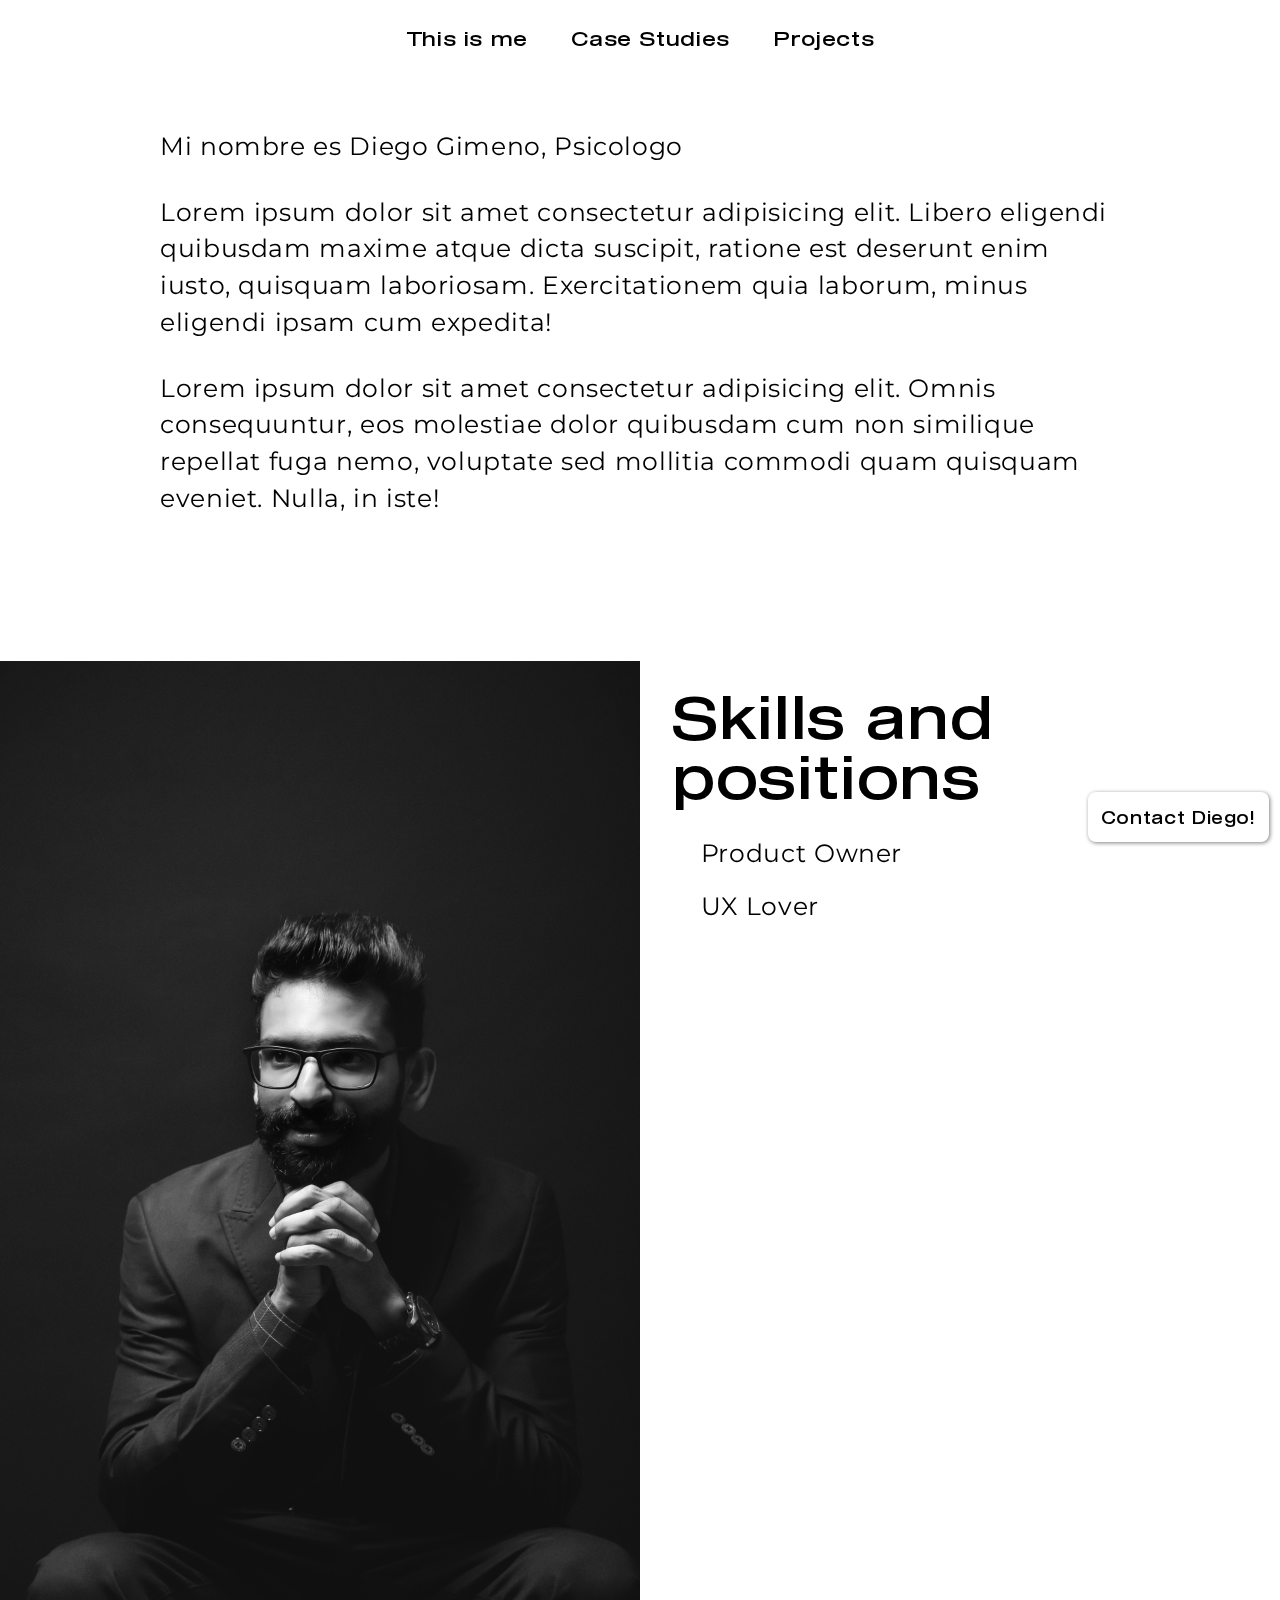
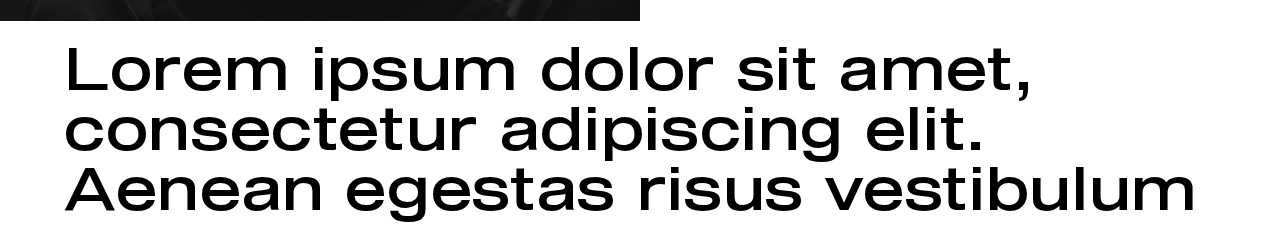
<file: index.html>
<!DOCTYPE html>
<html lang="en">

<head>
    <meta charset="UTF-8">
    <meta name="viewport" content="width=device-width, initial-scale=1.0">
    <meta http-equiv="X-UA-Compatible" content="ie=edge">
    <title>DGC Home</title>
    <link href="css/reset.css" type="text/css" rel="stylesheet">
    <link href="https://fonts.googleapis.com/css?family=Montserrat|Muli|Nunito&display=swap" rel="stylesheet">
    <link rel="stylesheet" href="https://unpkg.com/aos@next/dist/aos.css" />
    <link href="css/style.css" type="text/css" rel="stylesheet">
</head>

<body>
    <header>
      <nav>
            <ul class="menu1">
                <li> <a href="index.html" target="_top">This is me</a> </li>
                <li> <a href="casestudies.html" target="_top">Case Studies</a> </li>
                <li> <a href="projects.html" target="_top">Projects</a> </li>
            </ul>
        </nav>
    </header>

    <a class="button" href="mailto:gimenoisworking@live.com?Subject=Hello%20again" target="_top"> <h4>Contact Diego!</h4></button></a>

    <div class="description" data-aos="fade-zoom-in" data-aos-easing="ease-in-sine">
        <h1 class="description1">Mi nombre es Diego Gimeno, Psicologo</h1>
        <p class="description2">Lorem ipsum dolor sit amet consectetur adipisicing elit. Libero eligendi quibusdam
            maxime atque dicta suscipit, ratione est deserunt enim iusto, quisquam laboriosam. Exercitationem quia
            laborum, minus eligendi ipsam cum expedita!</p>
        <p class="description3">Lorem ipsum dolor sit amet consectetur adipisicing elit. Omnis consequuntur, eos
            molestiae dolor quibusdam cum non similique repellat fuga nemo, voluptate sed mollitia commodi quam
            quisquam eveniet. Nulla, in iste!</p>
    </div>

    <div class="info">
        <div data-aos="fade-in" data-aos-duration="2000" class="infoImg">
            <img src="./img/nith-in-1149597-unsplash.jpg">
        </div>

        <div class="infoCaja">
            <div class="services">
                <h2 data-aos="fade-in" data-aos-duration="2000"> Skills and positions </h2>
                <ul>
                    <li data-aos="fade-in" data-aos-duration="2000"><p>Product Owner</p></li>
                    <li data-aos="fade-in" data-aos-duration="2000"><p>UX Lover</p> </li>
                    <li data-aos="fade-in" data-aos-duration="2000"><p>Team Coordinator</p> </li>
                    <li data-aos="fade-in" data-aos-duration="2000"><p>Agile Facilitator</p> </li>
                    <li data-aos="fade-in" data-aos-duration="2000"><p>Product Designer</p> </li>
                    <li data-aos="fade-in" data-aos-duration="2000"><p>Business analysis</p> </li>
                </ul>
            </div>
            <div class="clients">
                <h2 data-aos="fade-in" data-aos-duration="2000">Customers and Colaborators</h2>
                <div class="logo">
                    <div data-aos="fade-in" data-aos-duration="2000" class="logos"><img class="logo1" src="./img/ironhack.svg"
                            alt="Ironhack Logotipo"></div>
                    <div data-aos="fade-in" data-aos-duration="2000" class="logos"><img class="logo2" src="./img/ef.svg"
                            alt="Ironhack Logotipo"></div>
                    <div data-aos="fade-in" data-aos-duration="2000" class="logos"><img class="logo3" src="./img/nh.svg"
                            alt="Ironhack Logotipo"></div>
                    <div data-aos="fade-in" data-aos-duration="2000" class="logos"><img class="logo4" src="./img/ironhack.svg"
                            alt="Ironhack Logotipo>"></div>

                </div>
            </div>
        </div>
    </div>
    <footer class="footer">
        <h2>Lorem ipsum dolor sit amet, consectetur adipiscing elit. Aenean egestas risus vestibulum
            <h2>
    </footer>
    <script src="https://code.jquery.com/jquery-3.4.1.min.js" integrity="sha256-CSXorXvZcTkaix6Yvo6HppcZGetbYMGWSFlBw8HfCJo="
    crossorigin="anonymous"></script>
<script src="https://unpkg.com/aos@next/dist/aos.js"></script>
<script>
    AOS.init();
</script>
<script src="document.js">

</script>
</body>
</html>
</file>
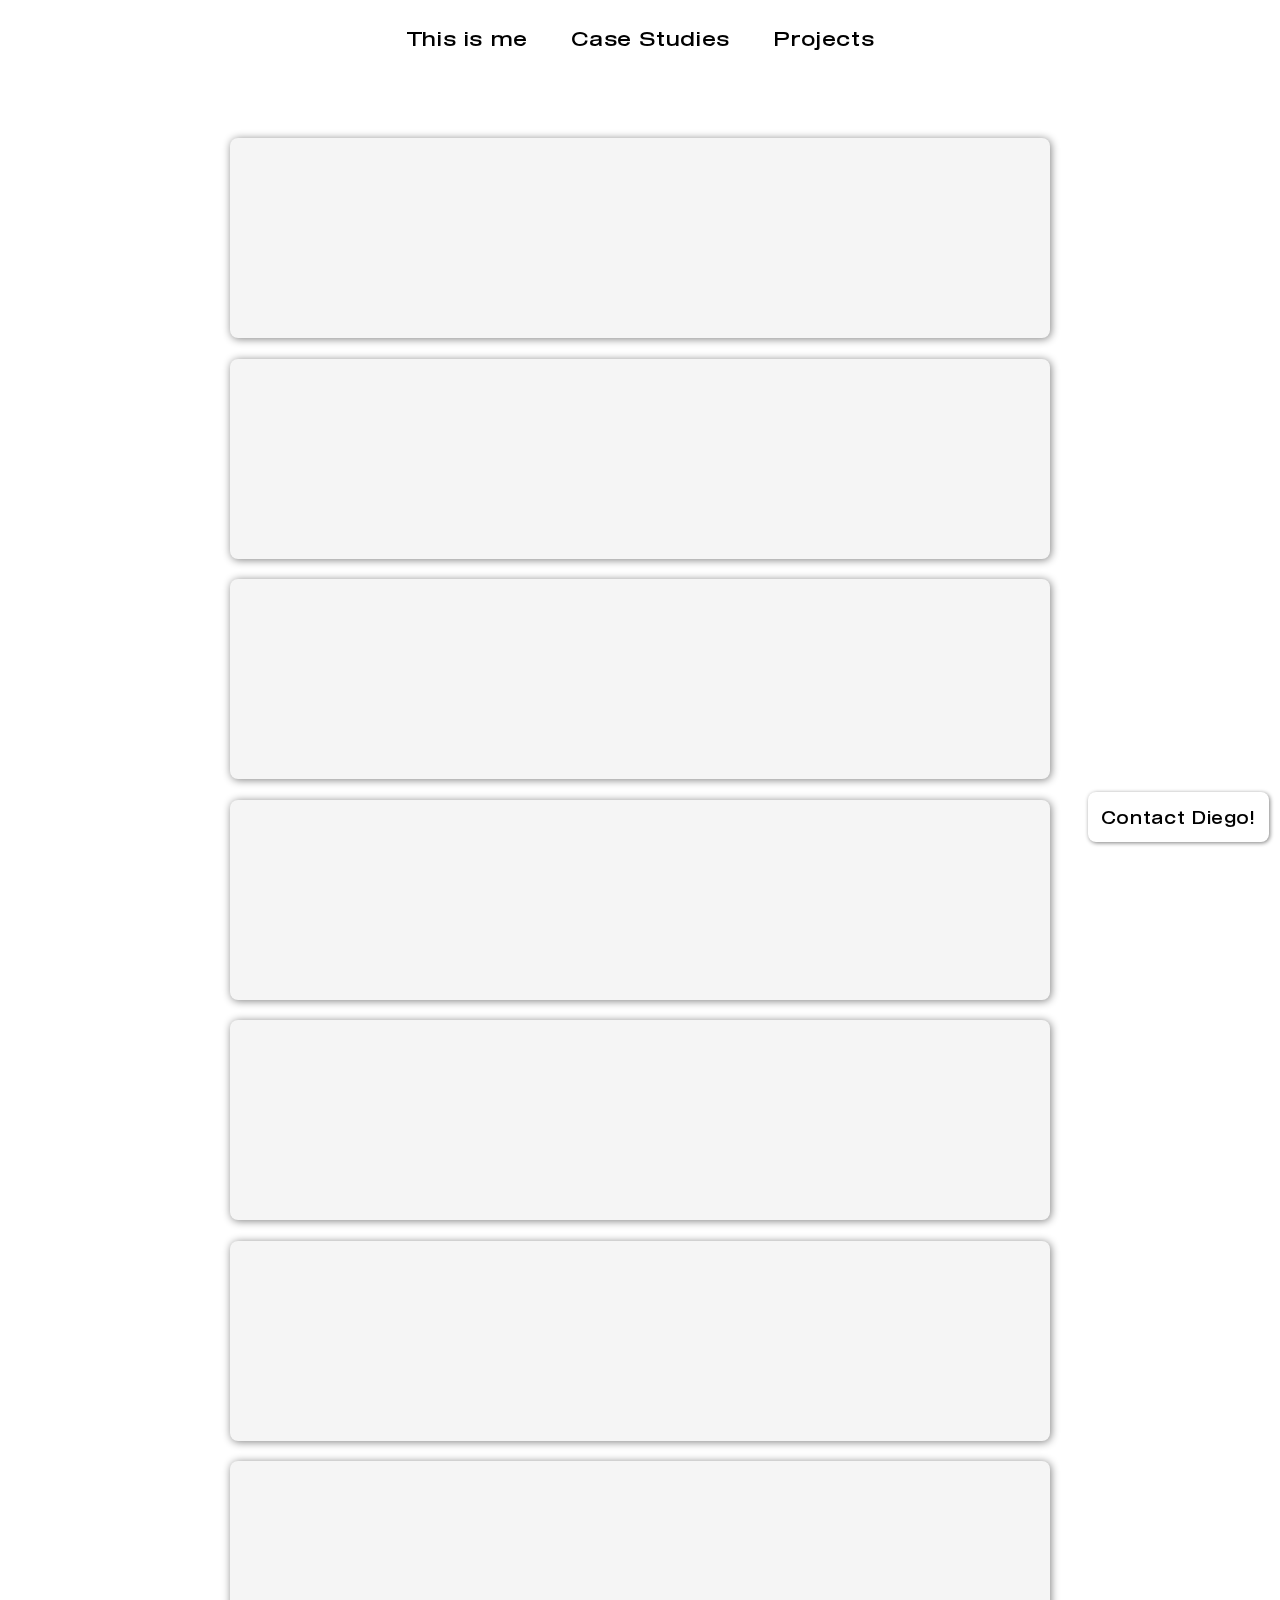
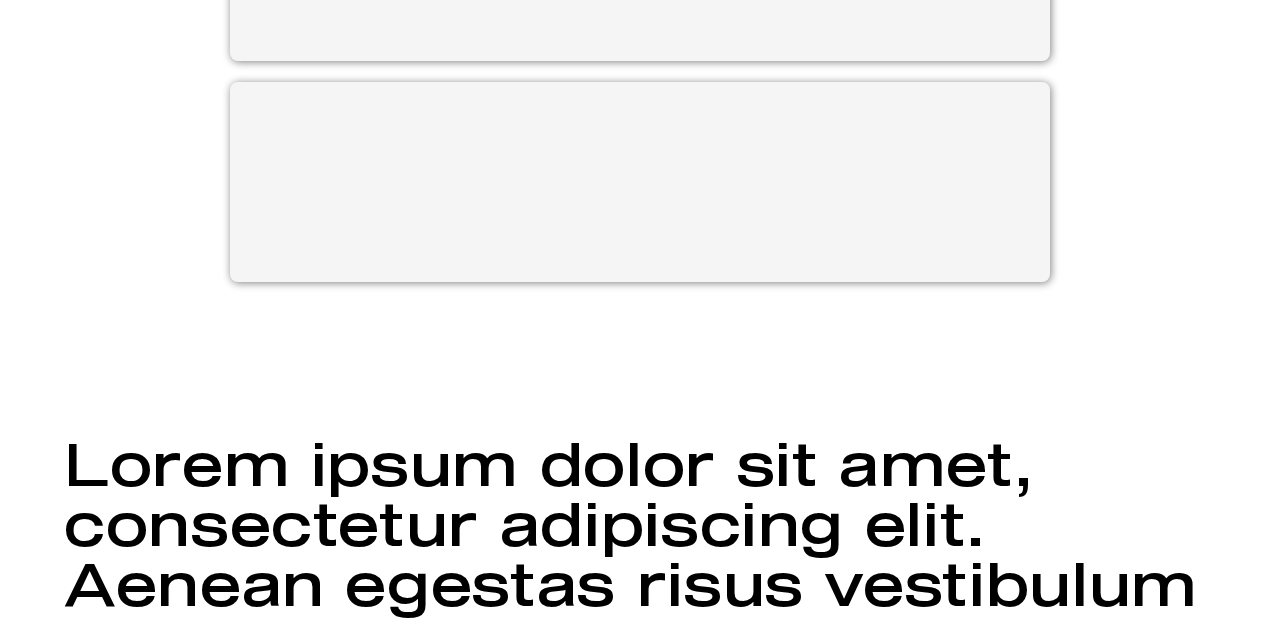
<file: casestudies.html>
<!DOCTYPE html>
<html lang="en">

<head>
    <meta charset="UTF-8">
    <meta name="viewport" content="width=device-width, initial-scale=1.0">
    <meta http-equiv="X-UA-Compatible" content="ie=edge">
    <title>DGC Home</title>
    <link href="css/reset.css" type="text/css" rel="stylesheet">
    <link href="https://fonts.googleapis.com/css?family=Montserrat|Muli|Nunito&display=swap" rel="stylesheet">
    <link rel="stylesheet" href="https://unpkg.com/aos@next/dist/aos.css" />
    <link href="css/style.css" type="text/css" rel="stylesheet">
</head>

<body>
    <header>
      <nav>
            <ul class="menu1">
                <li> <a href="index.html" target="_top">This is me</a> </li>
                <li> <a href="casestudies.html" target="_top">Case Studies</a> </li>
                <li> <a href="projects.html" target="_top">Projects</a> </li>
            </ul>
        </nav>
    </header>

    <a class="button" href="mailto:gimenoisworking@live.com?Subject=Hello%20again" target="_top"> <h4>Contact Diego!</h4></a>



    <main id=cases>
            <div class="case"></div>
            <div class="case"></div>
            <div class="case"></div>
            <div class="case"></div>
            <div class="case"></div>
            <div class="case"></div>
            <div class="case"></div>
            <div class="case"></div>          
    </main>




    <footer class="footer">
        <h2>Lorem ipsum dolor sit amet, consectetur adipiscing elit. Aenean egestas risus vestibulum
            <h2>
    </footer>
    <script src="https://code.jquery.com/jquery-3.4.1.min.js" integrity="sha256-CSXorXvZcTkaix6Yvo6HppcZGetbYMGWSFlBw8HfCJo="
        crossorigin="anonymous"></script>
    <script src="https://unpkg.com/aos@next/dist/aos.js"></script>
    <script>
        AOS.init();
    </script>
    <script src="document.js">



    </script>
</body>

</html>
</file>
<file: css/style.css>
#project-img-1 {
    background-image: url("../img/Untitled.png");
    background-size: 100% 100%;
}
#cases {
    padding: 10%;
    display:flex;
    flex-direction: row;
    flex-wrap: wrap;
    justify-content: space-around;
}
div.case { 
    margin: 1%;
    width: 80%;
    height: 200px;
    background-color: whitesmoke;
    border-radius: 8px;
    box-shadow: 1px 1px 8px grey;
}
#projects {
    padding: 5% 8%;
    display:flex;
    flex-direction: row;
    flex-wrap: wrap;
    justify-content: space-between;
    margin: center;
}
div.project { 
    margin: 5% 10%;
    width: 320px;
    height: 400px;
    background-color: whitesmoke;
    border-radius: 8px;
    box-shadow: 1px 1px 8px grey;
}
ul.menu1{
    width: 40%;
    display: flex;
    align-content: center;
    justify-content: space-around;
    flex-flow: row;
}
a{
    color: black;
    text-decoration-line: none;
}

@font-face {
    font-family: "Sequel";
    src: url("../type/Sequel100Wide-45Wide.woff");
}

@font-face {
    font-family: "TimesNow";
    src: url("../type/TimesNow-SemiLight.woff");
}
@keyframes animationOpacity{
    from {opacity: 0;}
    to {opacity: 1;}
}
@-webkit-keyframes animationOpacity {
    from {opacity: 0;}
    to {opacity: 1;}
}
h2{
    font-family: "Sequel";
    letter-spacing: 0.04rem;
    font-size: 60px;
    color: black;
}
h3{
    font-family: "TimesNow";
    font-size: 18px;
    letter-spacing: 0.04rem;
    line-height : 1.4rem;
    color: black;
}
h4 {
    font-family: "Sequel";
    font-display: bold;
    font-size: 17px;
    letter-spacing: 0.04rem;
    line-height : 1.5rem;
    /* margin-bottom: 5%; */
    align-content: center;
    text-decoration: none;
    color:black;
}
li {
    font-family: "Sequel";
    font-display: bold;
    font-size: 17px;
    letter-spacing: 0.04rem;
    line-height : 1.5rem;
    /* margin-bottom: 5%; */
    align-content: center;
    text-decoration: none;
    color:black;
}
header{
    color: white;
    width: 100%;
    position: fixed;
    align-items: center;
    padding-top:2%,0,2%,0;
    animation-name: animationOpacity;
    animation-duration: 3s;
    -webkit-animation-name: animationOpacity;
    -webkit-animation-duration: 3s;
} 
.button {
    position: fixed;
    z-index: 10000;
    top: 88vh;
    left: 85vw;
    font-family: "Sequel";
    font-size: 17px;
    letter-spacing: 0.04rem;
    color:white;
    padding: 1%;
    box-shadow: 1px 1px 4px grey;
    border-radius: 8px;
}
.button li{
    list-style: none;
    cursor: pointer;
}
nav{
    width: 100%;
    margin: auto;
    padding-top: 2%;
    padding-bottom: 1%;
    display: flex; 
    justify-content: space-around;
    align-content: baseline;
    align-items: center;
    background-color: white;
    mix-blend-mode: difference;
}
nav {transition: transform .3000s;}


.description{
    width: 90vw;
    height: auto;
    margin: 0 auto;
    padding-top:20%;
    display: flex;
    flex-flow: column;
    justify-content: center;
}
.description h1, p {
    font-family: "Montserrat";
    font-size: 20px;
    line-height: 1.5rem;
    letter-spacing: 0.04rem;
    margin-bottom: 6%;
}
.description1,.description2, .description3 {
    animation-name: animationOpacity;
    -webkit-animation-name: animationOpacity;
}
.description1{
    animation-duration: 3s;
    -webkit-animation-duration: 3s;
}
.description2{
    animation-duration: 4s;
    -webkit-animation-duration:4s;
}
.description3{
    animation-duration: 5s;
    -webkit-animation-duration: 5s;
}
.description ::selection {
    color:blu;
    background: skyblue;
}
nav.scrollUp {
  transform: translateY(-80px);
}
.info{
    width: 100vw;
    height: auto;
    display: flex;
    flex-flow: column;
}
.infoImg{
    width: 100%; 
}
.infoImg img{
    width: 100%;
    object-fit: cover;
}
.infoCaja{
    width: 100%;
    display: flex;
    flex-flow: column;
}
.services, .clients{
    width: 90%;
    margin: 0 auto;
    margin-top: 12%;
}
.services ul{
    margin-left: 5%;
}
.services h2{
    margin-bottom: 5%;
}
.services li {
    line-height: 40px;
}
.services p {
    font-family:"Montserrat";
}
.logo{
    width: 100%;
    margin-top: 5%;
    box-sizing: border-box;
    display: grid;
    grid-template-columns: repeat(2, 1fr);
    grid-auto-rows: 78px;
    grid-gap: 20px;
    /* outline: 1px solid red;*/
}
.logos {
    /*outline: 1px solid blue;*/
    width: 100%;
    display: flex;
    justify-content: center;
    align-items: center;
}

.logo1, .logo2{
    width: 50%;
}
.logo3{
    width: 80%;
}
.logo4{
    width: 95%;
}
.logo5{
    width: 70%;
}
.logo6{
    width: 60%;
}
footer{
    width: 90%;
    margin: 0 auto;
    margin-top: 20%;
    margin-bottom: 2%;
}
@media only screen and (min-width:415px) and (max-width:768px){
    .description{
        margin-bottom: 15%;
    }
    .services h2{
        margin-top: 0%;
        margin-bottom: 5%;
    }
    .services, .clients{
        margin-top: 0;
        width: 45%;
    }
    .infoCaja{
        margin-top:10%;
        flex-flow: row;
    }
    footer{
        margin-top: 10%;
    }
  }
@media only screen and (min-width:769px) and (max-width:1024px){
    .info{
        flex-flow: row;
        margin-top: 0;
    }
    .infoImg{
        padding: 0;
    }
    .infoImg img{
        margin-bottom: 0;
    }
    .services, .clients{
        margin-top: 4%;
    }
    .description{
        padding-top: 15%;
        padding-bottom: 10%;
    }
    footer{
        margin-top: 2%;
    }
  }
@media only screen and (min-width:1025px){
    header{
        padding: 0;
        }
    h2{
        font-size: 60px;
    }
    h3{
        font-size: 18px;
    }
    
    li{
        font-size: 20px;
        letter-spacing: 0.04rem;
        line-height : 1.5rem;
        /* margin-bottom: 5%; */
    }
    header h2, {
        font-size: 18px; 
    }
    .description h1, p {
        font-size: 25px;
        line-height: 2.3rem;
        letter-spacing: 0.04rem;
        margin-bottom: 3%;
    }
    .info{
        flex-flow: row;
        margin-top: 0;
    }
    .infoImg{
        padding: 0;
    }
    .infoImg img{
        margin-bottom: 0;
    }
    .services, .clients{
        margin-top: 4%;
    }
    .description{
        width: 75%;
        padding-top: 10%;
        padding-bottom: 9%;
    }
    .logo{
        grid-auto-rows: 120px;
    }
    footer{
        margin-top: 1%;
        margin-bottom: 1.5%;
    }
    .logo1, .logo2{
        width: 30%;
    }
    .logo3, .logo4{
        width: 55%;
    }
    .logo5{
        width: 40%;
    }
    .logo6{
        width: 50%;
    }
}
</file>
